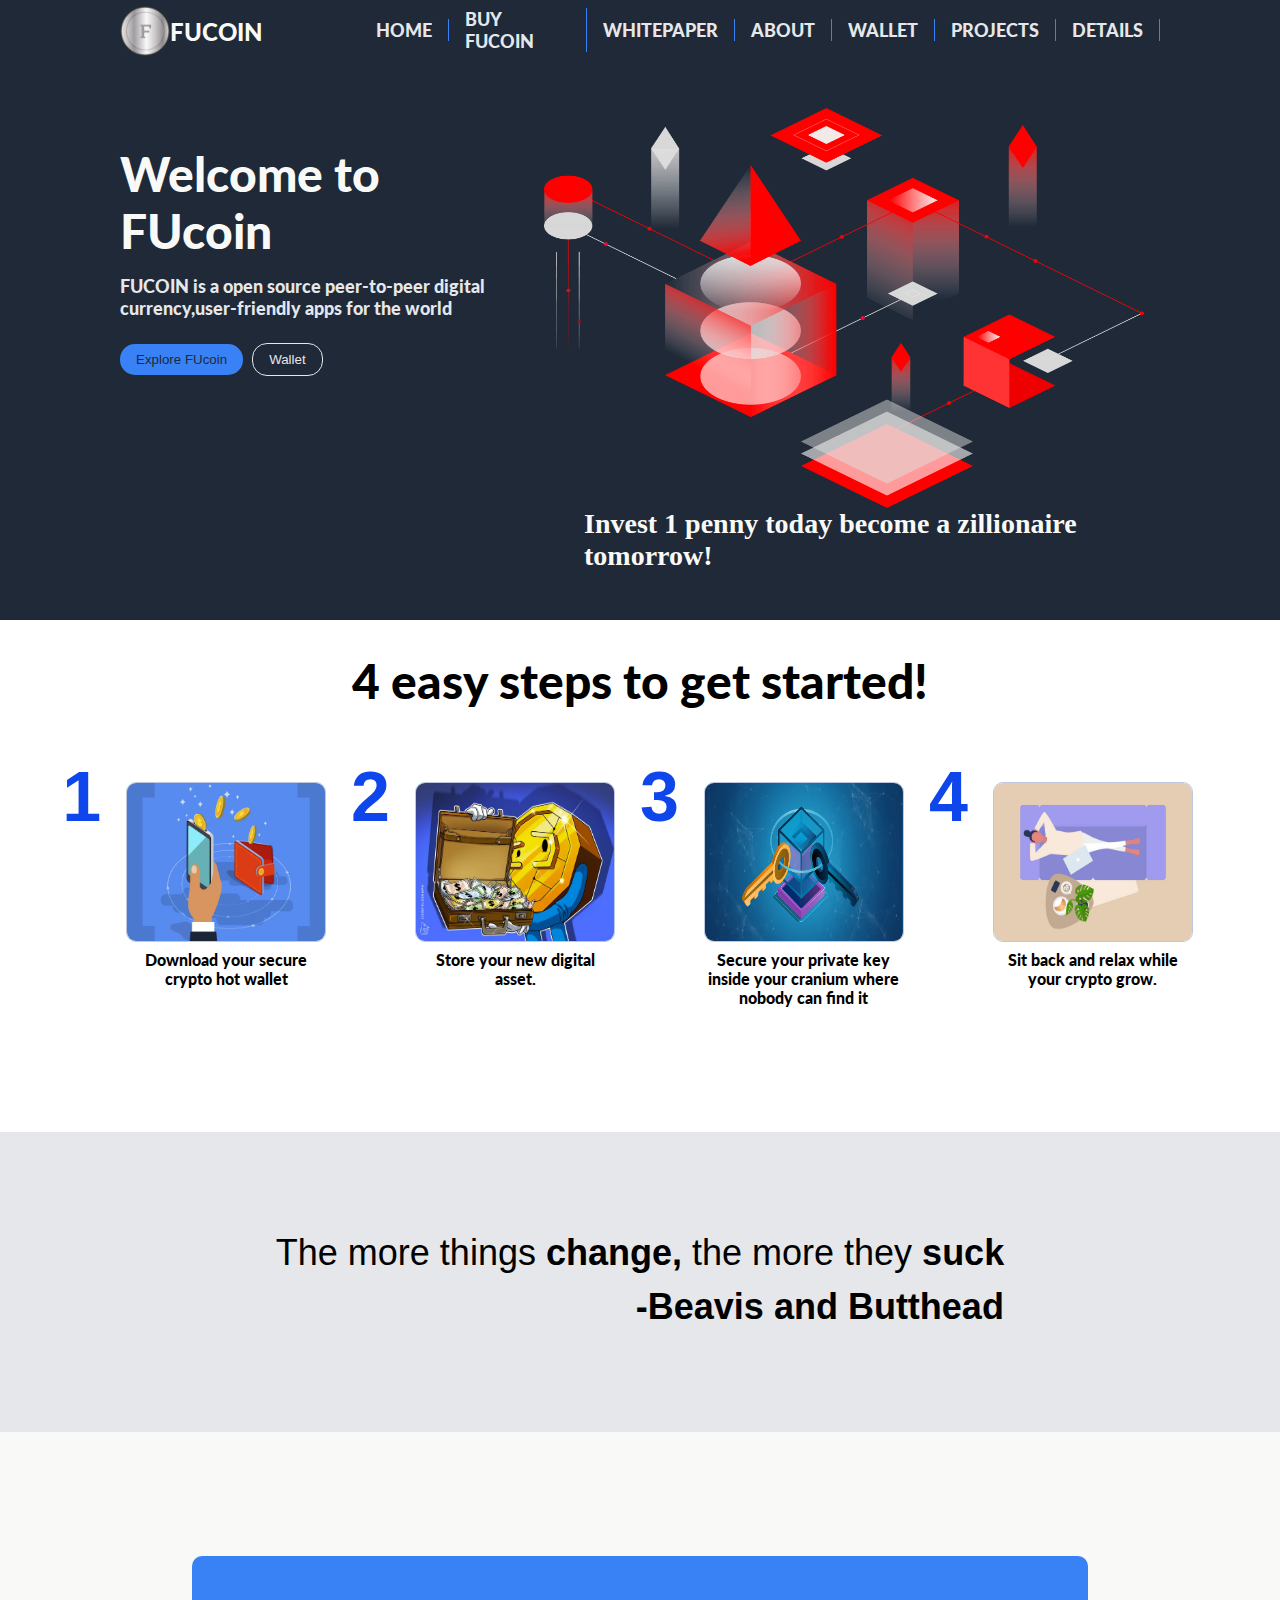
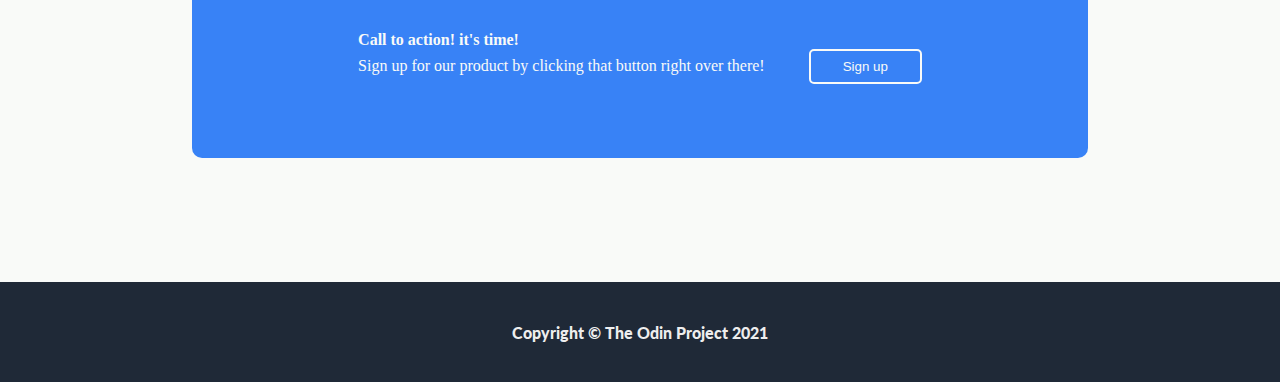
<file: index.html>
<!DOCTYPE html>
<html lang="en">
<head>
    <meta charset="UTF-8">
    <meta http-equiv="X-UA-Compatible" content="IE=edge">
    <meta name="viewport" content="width=device-width, initial-scale=1.0">
    <title>Landing page project</title>
    <link rel="stylesheet" href="style.css">
    <link rel="preconnect" href="https://fonts.googleapis.com">
    <link rel="preconnect" href="https://fonts.gstatic.com" crossorigin>
    <link href="https://fonts.googleapis.com/css2?family=Lato:wght@100&display=swap" rel="stylesheet"> 
</head>
<body>
    <div class="header">
        <div class="logo"> 
            <div class="logo-box">
            <img class="logos" src="images/fucc.png" alt="">
            FUCOIN</div>
        </div>
        <div class="links">
            <ul>
                <li>
                     <a href=""> HOME</a>
                </li>
                <li>
                    <a href="#"> BUY FUCOIN</a>
                </li>
                <li>
                    <a href="#"> WHITEPAPER</a>
                </li>
                <li>
                    <a href="#"> ABOUT</a>
                </li>
                <li>
                    <a href="#"> WALLET</a>
                </li>
                <li>
                    <a href="#"> PROJECTS</a>
                </li>
                <li>
                    <a href="colors-fonts/details.html" target="_blank"> DETAILS</a>
                </li>
                
                
            </ul>
        </div>
    </div>
    <div class="sub-header">
        <div class="column-left">
            <h1>Welcome to FUcoin</h1>
            <p class="para-1">FUCOIN is a open source peer-to-peer digital currency,user-friendly apps for the world</p>
            <div class="btn-container">
                <button class="btn explore">Explore FUcoin</button>
                <button class="btn wallet">Wallet</button>
            </div>
        </div>
        <div class="image-placeholder">
            <img class="gif" src="images/blockchain1.png" alt="">
            Invest 1 penny today become a zillionaire tomorrow!
        </div>
    </div>

    <div class="information">
        <h1>4 easy steps to get started!</h1>

        <div class="card-container">
            <div class="one">1</div>
            <div class="cards">
            
                <img class="info-wallet" src="images/wallet3.webp" alt="">
                
               <div class="image-text">Download your secure crypto hot wallet</div>
                
            </div>
            

            <div class="two">2</div>
            <div class="cards">
                <img class="store" src="images/coinstore.webp" alt="">
                <div>Store your new digital asset.</div>
            </div>
            <div class="three">3</div>
            <div class="cards">
                <img class="key" src="images/key1.webp" alt="">
                <div>Secure your private key inside your cranium where nobody can find it</div>
            </div>
            <div class="four">4</div>
            <div class="cards">
                <img class="relax" src="images/relax2.jpg" alt="">
                <div>Sit back and relax while 
                    your crypto grow.</div>
            </div>
            
        </div>
    </div>

    <div id="quote">
        <section>
            The more things  <strong> change,</strong> the more they <strong> suck </strong>
            <p para-quote style="margin: 12px 0 0 360px;"> <strong>-Beavis and Butthead</strong></p>
        </section>
        
        
    </div>
   


    <div class="sign-up">
        <div class="sign-up-box">
            <div class="box-inside-box">
                <p class="para-sign-up p-1">Call to action! it's time!</p>
                <p class="para-sign-up p-2">Sign up for our product by clicking that button right over there!
                    <button  class="sign-up-btn">Sign up</button>
                </p>
            </div>
        </div>
    </div>

    <footer class="footer">
        <div class="footer-text">Copyright &copy The Odin Project 2021</div>
    </footer>
</body>
</html>
</file>
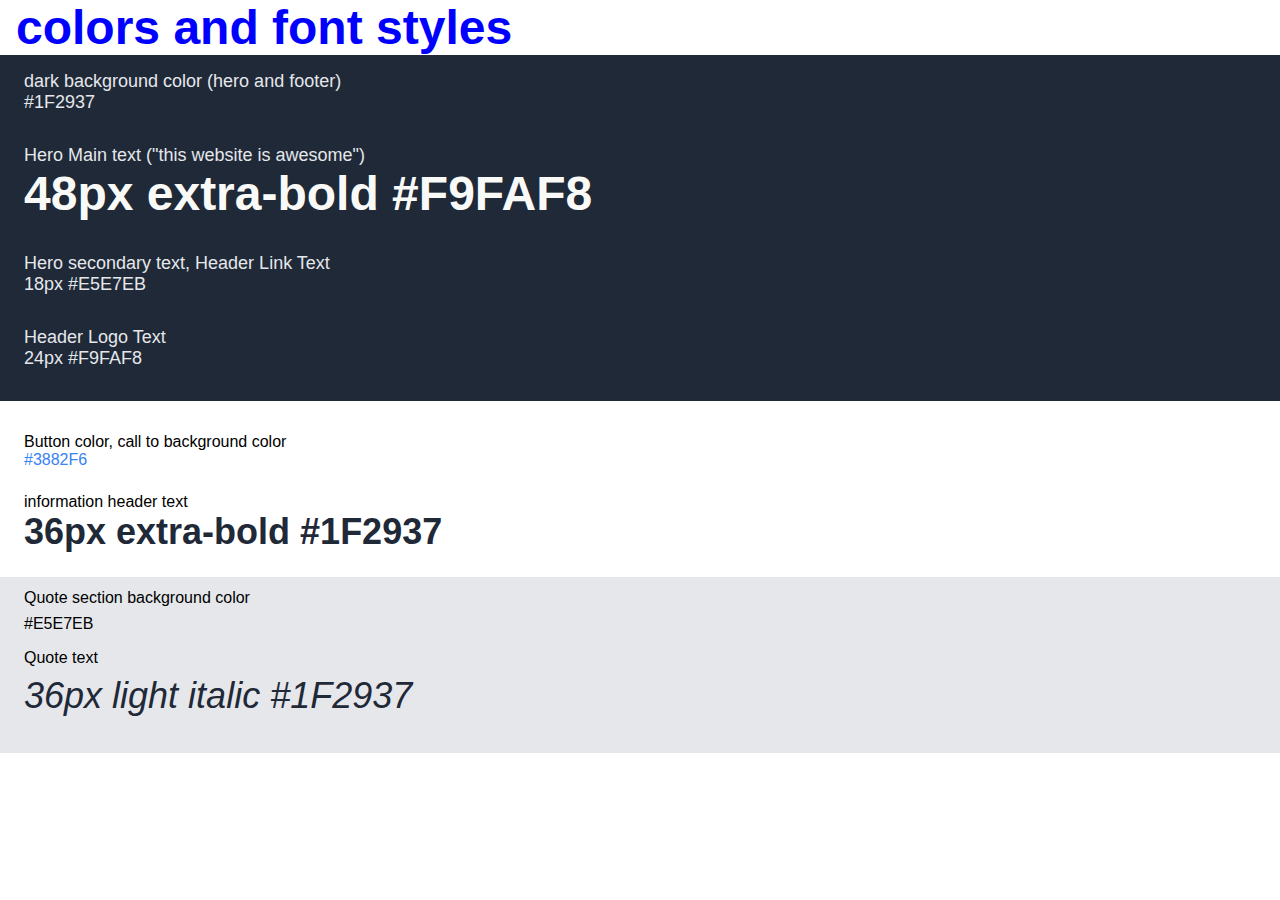
<file: colors-fonts/details.html>
<!DOCTYPE html>
<html lang="en">
<head>
    <meta charset="UTF-8">
    <meta http-equiv="X-UA-Compatible" content="IE=edge">
    <meta name="viewport" content="width=device-width, initial-scale=1.0">
    <title>Details</title>
    <link rel="stylesheet" href="details.css">
</head>
<body>
    <div class="header">colors and font styles</div>

    <div class="main">
        <div class="item item-1">dark background color (hero and footer)
            <div class="child-1 ">#1F2937</div>
        </div>
        
        <div class="item item-3">Hero Main text ("this website is awesome")
            <div class="child-2">48px extra-bold #F9FAF8</div>
        </div>
        
        <div class="item item-5">Hero secondary text, Header Link Text
            <div class="child-3">18px #E5E7EB</div>
        </div>
        
        <div class="item item-7">Header Logo Text
            <div class="child-4">24px #F9FAF8</div>
        </div>
        
    </div>

    <div class="info">
        <div class="btn-color">Button color, call to background color
            <div class="btn-child">#3882F6</div>
        </div>

        <div class="info-header">information header text
            <div class="bold-child">36px extra-bold #1F2937</div>
        </div>
    </div>

    <div class="quote">
        <div class="quote-parent">Quote section background color
            <div class="quote-child">#E5E7EB</div>
        </div>
        <div class="quote-parent">Quote text
            <div  class="quote-child-2"> <i> 36px light italic #1F2937</i></div>
        </div>
    </div>
</body>
</html>
</file>
<file: style.css>
*, *::before, *::after {
    box-sizing: inherit;
    padding: 0;
    margin: 0;
    
    
}

body, html {
    box-sizing: border-box;
    display: flex;
    flex-direction: column;
    font-family: 'Lato', sans-serif;
    font-weight: 900;
}

.header {

display: flex;
height: 60px;
background: #1f2937;
color: #eee;
padding:  0 120px;

}

.logo {
    color: #f9faf8;
    width: 30%;
    font-size: 24px;
    margin-top: 6px;
    
    
}

.logos {
    width: 50px;
    height: 50px;
    border-radius: 50%;
}

.logo-box {
    display: flex;
   align-items: center;
}



.links {
    
    width: 100%;
    border-right: transparent;
}

ul {
    display: flex;
   justify-content: flex-end;
   align-items: center;
   
   height: 60px;
}

li, a {
    text-decoration: none;
    list-style-type: none;
    color: #e5e7eb;
    padding: 0 8px;
    font-size: 18px;
}

li :hover {
    background-color: rgb(64, 179, 224);
    color: rgb(253, 253, 253);
    border-radius: 10px;
}

li {
    display: flex;
    border-right: #3882f6 1px solid;
    
}

.sub-header {
    background: #1f2937;
    color: #f9faf8;
    display: flex;
    padding: 0 120px;
}

.column-left {
    display: flex;
    flex-direction: column;
    justify-content: center;
    width: 40%;
    height: 400px;
}

h1 {
    font-size: 48px;
    font-weight: bolder;
    margin-bottom: 16px;
}

.para-1 {
    font-size: 18px;
    color: #e5e7eb;
    padding-bottom: 8px;
    margin-bottom: 16px;
}


button {
    align-self: flex-start;
    background: #3882f6;
    border: #3882f6;
    color: #1f2937;
    padding: 8px 16px;
    border-radius: 15px;
    font-family: 'Trebuchet MS', 'Lucida Sans Unicode', 'Lucida Grande', 'Lucida Sans', Arial, sans-serif;
}

.wallet {
    background: #1f2937;
    border: #e5e7eb 1px solid;
    color: #e5e7eb;
    margin-left: 5px;
}

.image-placeholder {
    
    width: 50%;
    display: flex;
    flex-direction: column;
    justify-content: center;
    align-items: center;
    font-family: cursive;
    font-size: 28px;
    margin: 48px;
}

.gif {
    width: 600px;
    height: 400px;
}

.information {
   display: flex;
   flex-direction: column;
   align-items: center;
   margin-top: 32px;
   margin-bottom: 100px;
}

.card-container {
    display: flex;
    flex-direction: row;
    margin-top: 32px;
}

.cards {
   
    height: auto;
    display: flex;
    flex-direction: column;
    text-align: center;
    margin: 25px;
    width: 200px;
    
   
    
}

.one, .two, .three, .four {
    
    color: rgb(15, 70, 235);
    font-size: 70px;
    font-weight: 900;
    font-family: -apple-system, BlinkMacSystemFont, 'Segoe UI', Roboto, Oxygen, Ubuntu, Cantarell, 'Open Sans', 'Helvetica Neue', sans-serif;
}

.info-wallet, .store, .key, .relax {
    width: 100%;
    height: 160px;
    background: white;
    border-radius: 10px;
    border: #bbc8dd 1px solid;
    margin-bottom: 8px;
}







#quote {
    display: flex;
    background: #e5e7eb;
    justify-content: center;
    padding-top: 100px;
    width: 100%;
    height: 300px;
    
    font-size: 36px;
    color: black;
    font-weight: 500;
   font-family: Arial, Helvetica, sans-serif;
    
}

.para-quote {
    margin-top: 8px;
    font-weight: bolder;
   margin-left: 200px;
}

.section {
  display: flex;
  
}

.sign-up {
    display: flex;
    background: #f9faf8;
    height: 50vh;
    justify-content: center;
    align-items: center;
}

.sign-up-box {
    background: #3882f6;
    height: 45%;
    width: 70%;
    border-radius: 10px;
    color: #f9faf8;
    display: flex;
    flex-flow: column wrap;
    align-items: center;
    justify-content: center;
    
    
    
}





.p-1 {
   font-weight: 900;
   font-family: 'Times New Roman', Times, serif;
   
   
}

.p-2 {
    
    font-family: 'Times New Roman', Times, serif;
    font-weight: 300;
    
}

.sign-up-btn {
    color: #f9faf8;
    border: #f9faf8 2px solid;
    margin-left: 40px;
    padding: 8px 32px;
    border-radius: 5px;
}

.footer {
    background: #1f2937;
    color: #eee;
    display: flex;
    width: 100%;
    height: 100px;
    justify-content: center;
    align-items: center;
}
</file>
<file: colors-fonts/details.css>
*, *::before, *::after {
    box-sizing: inherit;
    
}
body, html {
    box-sizing: border-box;
    padding: 0;
    margin: 0 ;
    font-family: Roboto, -apple-system, BlinkMacSystemFont, 'Segoe UI', Oxygen, Ubuntu, Cantarell, 'Open Sans', 'Helvetica Neue', sans-serif;
}

.header {
    color: blue;
    font-size: 48px;
    font-weight: bolder;
    padding: 0 16px;
}

.main {
    background: #1f2937;
    padding: 0 8px;
}

.item {
    padding: 16px;
}

.item-1, .item-3, .item-5, .item-6, .item-7 {
    font-size: 18px;
    color: #e5e7eb;
}

.item-2 {
    color: #f9faf8;

}

.child-2 {
    font-size: 48px;
    font-weight: bolder;
    color: #f9faf8;
}

.child-3 {
    color: #e5e7eb;
    font-size: 18px;
    font-weight: 300;
}

.item-7 {
    padding-bottom: 32px;
}

.info {
    padding: 32px 0 0 24px;
}

.btn-child {
    color: #3882f6;
    padding-bottom: 24px;
}

.bold-child {
    font-size: 36px;
    font-weight: bolder;
    color: #1f2937;
    padding-bottom: 24px;
}

.quote {
    background: #e5e7eb;
    padding: 12px 0 0 24px;
}

.quote-parent {
   
}

.quote-child {
    padding-top: 8px;
    padding-bottom: 16px;
}

.quote-child-2 {
    font-size: 36px ;
    font-weight: lighter;
    color: #1f2937;
    padding-top: 8px;
    padding-bottom: 36px;
}
</file>
